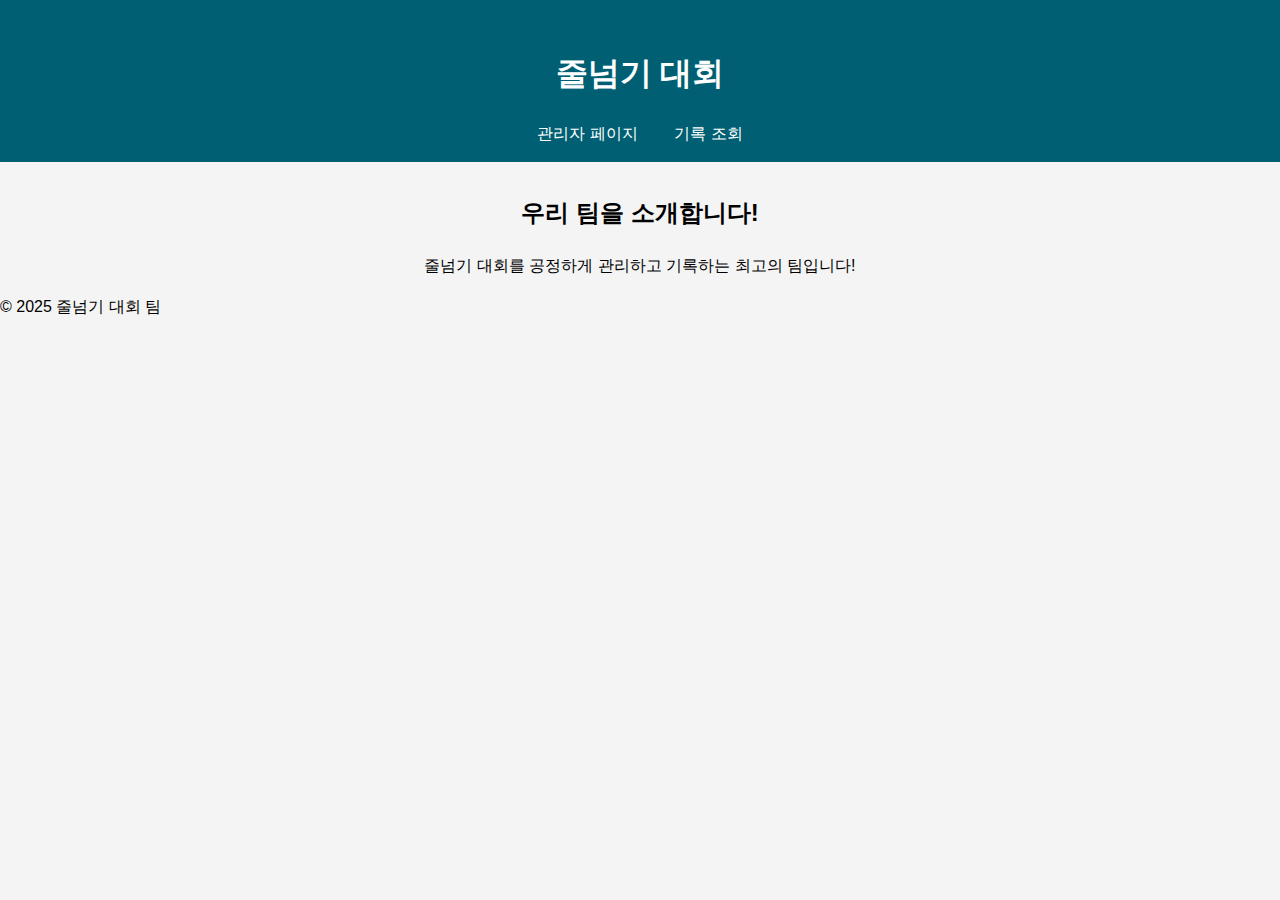
<file: index.html>
<!DOCTYPE html>
<html lang="ko">
<head>
    <meta charset="UTF-8">
    <meta name="viewport" content="width=device-width, initial-scale=1.0">
    <title>줄넘기 대회 집계 사이트</title>
    <link rel="stylesheet" href="assets/css/style.css">
</head>
<body>
    <header>
        <h1>줄넘기 대회</h1>
        <nav>
            <a href="admin.html">관리자 페이지</a>
            <a href="records.html">기록 조회</a>
        </nav>
    </header>
    <main>
        <section>
            <h2>우리 팀을 소개합니다!</h2>
            <p>줄넘기 대회를 공정하게 관리하고 기록하는 최고의 팀입니다!</p>
        </section>
    </main>
    <footer>
        <p>&copy; 2025 줄넘기 대회 팀</p>
    </footer>
</body>
</html>
</file>
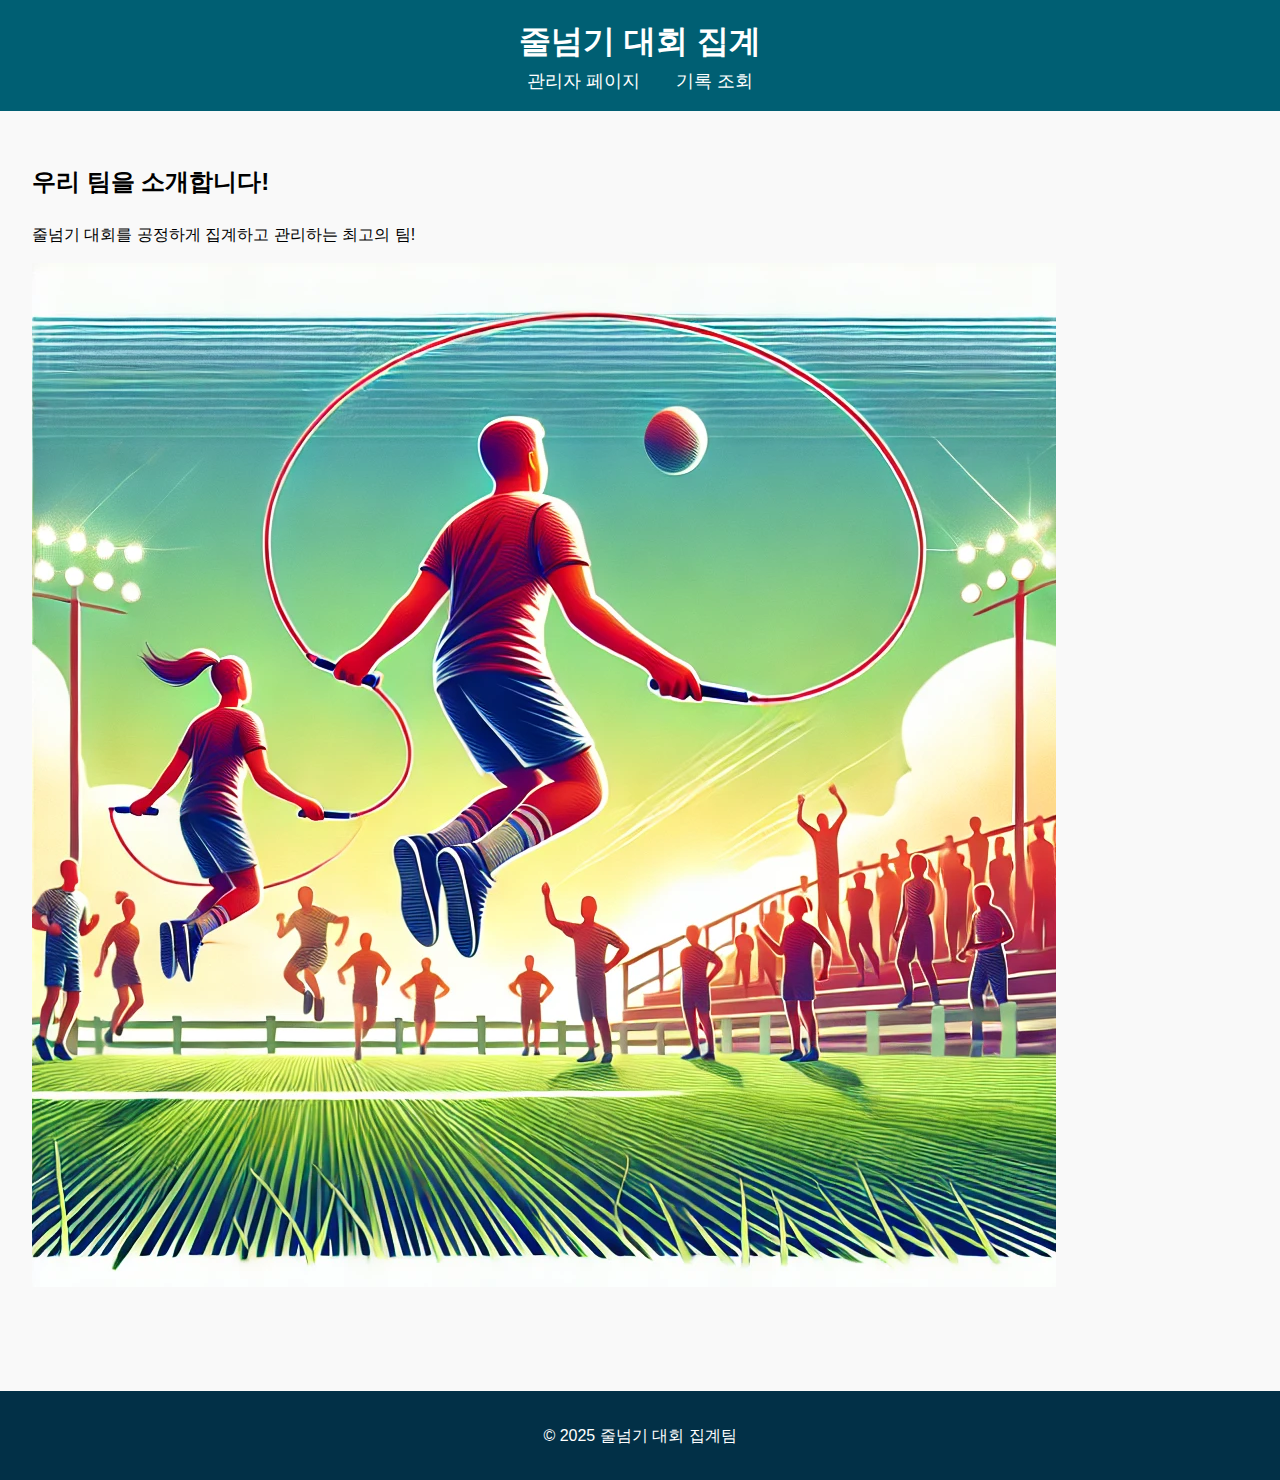
<file: main/index.html>
<!DOCTYPE html>
<html lang="ko">
<head>
    <meta charset="UTF-8">
    <meta name="viewport" content="width=device-width, initial-scale=1.0">
    <title>줄넘기 대회 집계</title>
    <link rel="stylesheet" href="assets/css/style.css">
</head>
<body>
    <header>
        <h1>줄넘기 대회 집계</h1>
        <nav>
            <a href="admin.html">관리자 페이지</a>
            <a href="records.html">기록 조회</a>
        </nav>
    </header>
    <main>
        <section class="introduction">
            <h2>우리 팀을 소개합니다!</h2>
            <p>줄넘기 대회를 공정하게 집계하고 관리하는 최고의 팀!</p>
            <img src="assets/img/main-image.png" alt="메인 이미지">
        </section>
    </main>
    <footer>
        <p>&copy; 2025 줄넘기 대회 집계팀</p>
    </footer>
</body>
</html>
</file>
<file: assets/css/style.css>
body {
    font-family: Arial, sans-serif;
    line-height: 1.6;
    margin: 0;
    padding: 0;
    background-color: #f4f4f4;
}

header {
    background: #005f73;
    color: #fff;
    padding: 1rem;
    text-align: center;
}

header nav a {
    color: #fff;
    text-decoration: none;
    margin: 0 1rem;
}

header nav a:hover {
    text-decoration: underline;
}

main, h1, h2 {
    text-align: center;
    margin-top: 2rem;
}

button {
    background: #005f73;
    color: white;
    border: none;
    padding: 0.5rem 1rem;
    margin: 1rem 0;
    cursor: pointer;
    border-radius: 4px;
}

button:hover {
    background: #0a9396;
}

div {
    padding: 1rem;
}
</file>
<file: main/assets/css/style.css>
/* style.css */
body {
    font-family: Arial, sans-serif;
    line-height: 1.6;
    margin: 0;
    padding: 0;
    background-color: #f9f9f9;
}

header {
    background: #005f73;
    color: #fff;
    padding: 1rem;
    text-align: center;
}

header h1 {
    margin: 0;
    font-size: 2rem;
}

header nav a {
    color: #fff;
    text-decoration: none;
    margin: 0 1rem;
    font-size: 1.1rem;
}

header nav a:hover {
    text-decoration: underline;
}

main {
    padding: 2rem;
}

footer {
    text-align: center;
    background: #023047;
    color: #fff;
    padding: 1rem 0;
    margin-top: 2rem;
}

button {
    background: #005f73;
    color: #fff;
    border: none;
    padding: 0.5rem 1rem;
    border-radius: 4px;
    font-size: 1rem;
    cursor: pointer;
}

button:hover {
    background: #023047;
}

input, select {
    padding: 0.5rem;
    margin: 0.5rem 0;
    border: 1px solid #ccc;
    border-radius: 4px;
    font-size: 1rem;
}

section {
    margin-bottom: 2rem;
}
</file>
